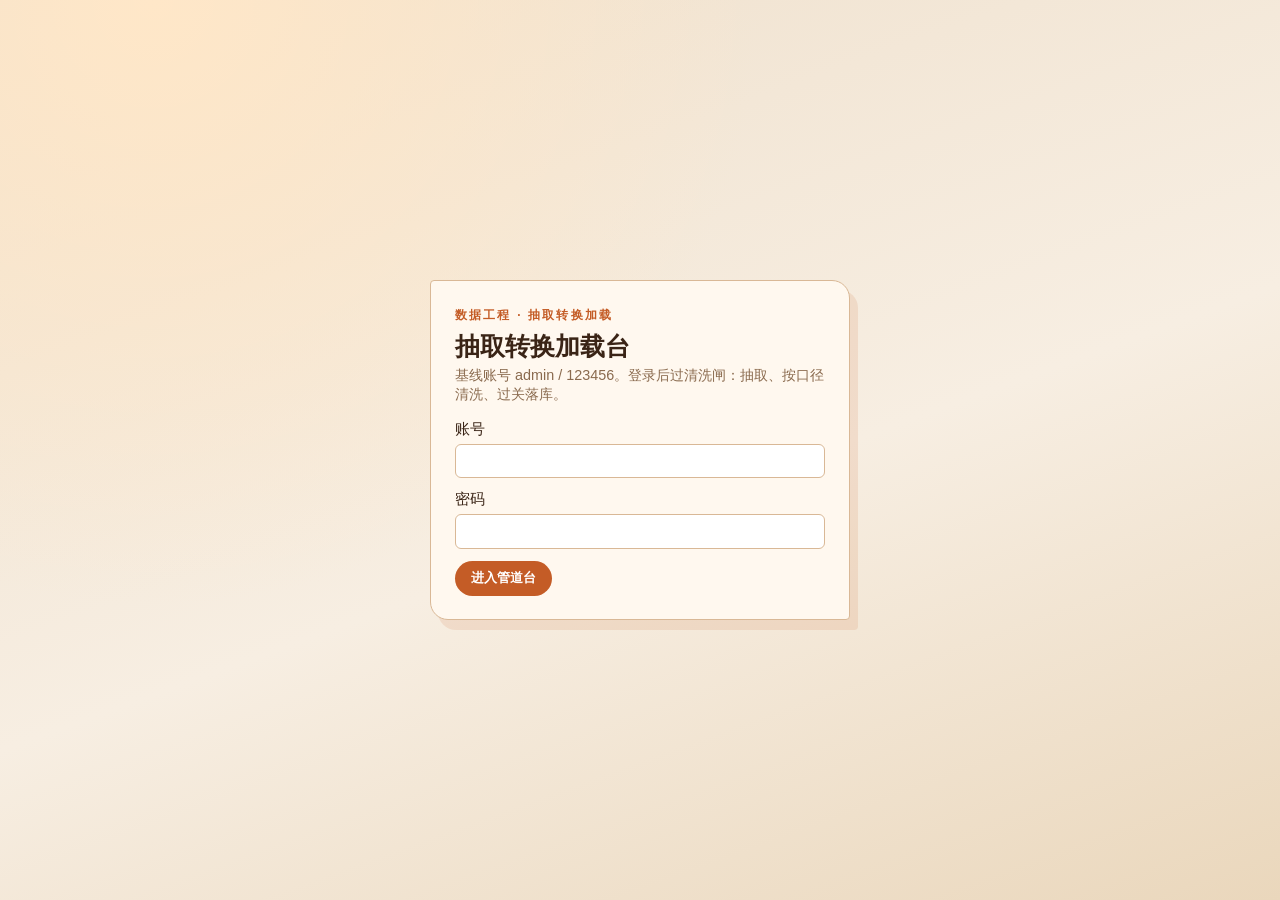
<file: static/login.html>
<!DOCTYPE html>
<html lang="zh-CN">
<head>
  <meta charset="UTF-8" />
  <meta name="viewport" content="width=device-width, initial-scale=1" />
  <title>抽取转换加载台 · 登录</title>
  <link rel="stylesheet" href="/static/css/etl.css" />
</head>
<body class="login-body">
  <main class="login-panel">
    <p class="brand">数据工程 · 抽取转换加载</p>
    <h1>抽取转换加载台</h1>
    <p class="hint">基线账号 admin / 123456。登录后过清洗闸：抽取、按口径清洗、过关落库。</p>
    <form id="login-form">
      <label>账号<input name="username" autocomplete="username" required /></label>
      <label>密码<input name="password" type="password" autocomplete="current-password" required /></label>
      <button type="submit">进入管道台</button>
      <p id="err" class="err" hidden></p>
    </form>
  </main>
  <script>
    document.getElementById("login-form").addEventListener("submit", async (e) => {
      e.preventDefault();
      const fd = new FormData(e.target);
      const res = await fetch("/api/login", {
        method: "POST",
        headers: { "Content-Type": "application/json" },
        body: JSON.stringify({
          username: fd.get("username"),
          password: fd.get("password"),
        }),
      });
      const data = await res.json();
      if (!res.ok) {
        const err = document.getElementById("err");
        err.hidden = false;
        err.textContent = data.error || "登录失败";
        return;
      }
      location.href = "/app/";
    });
  </script>
</body>
</html>
</file>
<file: static/css/etl.css>
:root {
  --bg: #f3e6d4;
  --panel: #fff8ef;
  --ink: #3a2416;
  --muted: #8a6a4e;
  --line: #d9b896;
  --accent: #c45c26;
  --ok: #2f6b4f;
  --warn: #a67c00;
  --font: "Segoe UI", "PingFang SC", "Microsoft YaHei", sans-serif;
  --mono: "Cascadia Mono", "Consolas", monospace;
}

* { box-sizing: border-box; }
body {
  margin: 0;
  font-family: var(--font);
  color: var(--ink);
  background:
    radial-gradient(circle at 12% 0%, #ffe7c8 0%, transparent 42%),
    linear-gradient(160deg, #efe0cc, #f7eee2 55%, #ead7bc);
  min-height: 100vh;
}

.login-body {
  display: grid;
  place-items: center;
  min-height: 100vh;
}
.login-panel {
  width: min(420px, 92vw);
  background: var(--panel);
  border: 1px solid var(--line);
  border-radius: 4px 18px 4px 18px;
  padding: 1.6rem 1.5rem 1.4rem;
  box-shadow: 8px 10px 0 rgba(196, 92, 38, 0.12);
}
.brand {
  margin: 0;
  letter-spacing: 0.18em;
  text-transform: uppercase;
  font-size: 0.75rem;
  color: var(--accent);
  font-weight: 700;
}
.login-panel h1 {
  margin: 0.35rem 0 0.2rem;
  font-size: 1.55rem;
}
.hint { color: var(--muted); margin: 0 0 1rem; font-size: 0.9rem; }
label { display: block; margin-bottom: 0.75rem; font-size: 0.92rem; }
input {
  display: block;
  width: 100%;
  margin-top: 0.3rem;
  padding: 0.55rem 0.65rem;
  border: 1px solid var(--line);
  border-radius: 6px;
  background: #fff;
  color: var(--ink);
}
button {
  border: 0;
  background: var(--accent);
  color: #fff;
  padding: 0.55rem 1rem;
  border-radius: 999px;
  cursor: pointer;
  font-weight: 600;
}
button.ghost {
  background: transparent;
  color: var(--accent);
  border: 1px solid var(--accent);
}
.err { color: #9b1c1c; margin-top: 0.6rem; }

.shell { max-width: 1080px; margin: 0 auto; padding: 1.2rem 1rem 2rem; }
.top {
  display: flex;
  align-items: center;
  gap: 0.8rem;
  margin-bottom: 1rem;
  padding-bottom: 0.8rem;
  border-bottom: 2px solid var(--line);
}
.top h1 { margin: 0; font-size: 1.35rem; flex: 1; }
.top .who { color: var(--muted); font-size: 0.9rem; }

.board {
  display: grid;
  grid-template-columns: 1.1fr 1fr;
  gap: 1rem;
}
@media (max-width: 860px) {
  .board { grid-template-columns: 1fr; }
}
.panel {
  background: var(--panel);
  border: 1px solid var(--line);
  border-radius: 10px;
  padding: 0.9rem 1rem 1rem;
}
.panel h2 {
  margin: 0 0 0.7rem;
  font-size: 1.05rem;
}
.muted { color: var(--muted); font-size: 0.88rem; }
.row {
  display: flex;
  justify-content: space-between;
  gap: 0.6rem;
  padding: 0.55rem 0.45rem;
  border-bottom: 1px dashed var(--line);
  cursor: pointer;
}
.row:hover { background: #ffeeda; }
.row.active { background: #ffd9b8; }
.code { font-family: var(--mono); font-size: 0.82rem; color: var(--muted); }
.tag {
  display: inline-block;
  padding: 0.1rem 0.45rem;
  border-radius: 999px;
  font-size: 0.78rem;
  background: #efd3b5;
}
.tag.ok { background: #cfe8da; color: var(--ok); }
.tag.warn { background: #ffe6a8; color: var(--warn); }
.tag.bad { background: #f3c6b8; color: #9b1c1c; }
.actions { display: flex; gap: 0.5rem; margin-top: 0.9rem; flex-wrap: wrap; }
.kv { margin: 0.35rem 0; }
.kv b { display: inline-block; min-width: 5.5rem; color: var(--muted); font-weight: 600; }
.empty { color: var(--muted); padding: 1rem 0; }

/* 清洗闸总览条 */
.strip {
  display: grid;
  grid-template-columns: repeat(4, 1fr);
  gap: 0.8rem;
  margin-bottom: 1rem;
}
.stat {
  background: var(--panel);
  border: 1px solid var(--line);
  border-radius: 10px;
  padding: 0.55rem 0.9rem;
  display: flex;
  flex-direction: column;
  gap: 0.1rem;
}
.stat b { font-size: 1.25rem; color: var(--accent); }
.stat span { color: var(--muted); font-size: 0.82rem; }
@media (max-width: 860px) {
  .strip { grid-template-columns: repeat(2, 1fr); }
}

.counts { font-size: 0.78rem; color: var(--muted); margin-top: 0.15rem; }
.gate-msg { color: #9b1c1c; margin-top: 0.6rem; }

/* 规则设置 */
select, textarea {
  padding: 0.45rem 0.6rem;
  border: 1px solid var(--line);
  border-radius: 6px;
  background: #fff;
  color: var(--ink);
  font-family: var(--font);
}
textarea { width: 100%; margin: 0.5rem 0; }
.radio { display: block; margin-bottom: 0.4rem; font-size: 0.9rem; }
.radio input { display: inline; width: auto; margin: 0 0.4rem 0 0; }
.policy-form { margin: 0.6rem 0; }

/* 脏数据详情：隔离筐 / 已丢弃 / 事件 */
.panel h3 { margin: 0.9rem 0 0.4rem; font-size: 0.95rem; }
.qrow {
  border: 1px dashed var(--line);
  border-radius: 8px;
  padding: 0.45rem 0.6rem;
  margin-bottom: 0.45rem;
}
.qrow.dropped { opacity: 0.85; display: flex; gap: 0.6rem; align-items: center; }
.qhead { display: flex; gap: 0.6rem; align-items: center; flex-wrap: wrap; }
.reason { color: #9b1c1c; font-size: 0.85rem; }
.fixline { display: flex; gap: 0.4rem; margin-top: 0.4rem; align-items: center; }
.fixline input { display: inline-block; width: auto; margin-top: 0; flex: 1; }
.fixline .amt { max-width: 7rem; flex: none; }
.evt {
  display: flex;
  gap: 0.5rem;
  align-items: baseline;
  padding: 0.3rem 0;
  border-bottom: 1px dashed var(--line);
  font-size: 0.85rem;
  flex-wrap: wrap;
}
</file>
